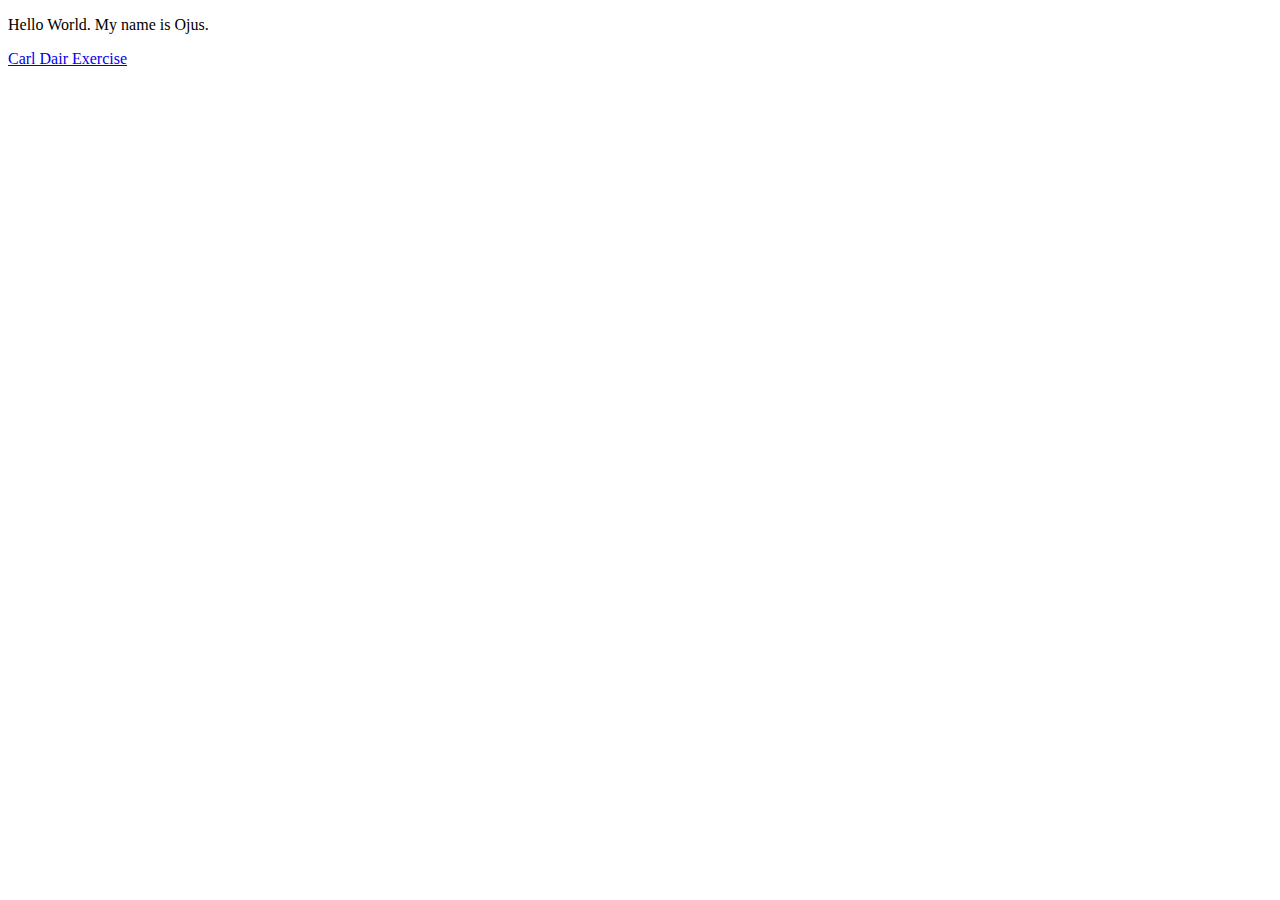
<file: index.html>
<!DOCTYPE html>
<html>
    <head>
        <meta charset="utf-8">
        <meta http-equiv="X-UA-Compatible" content="IE=edge,chrome=1">
        <title></title>
        <meta name="description" content="">
        <meta name="viewport" content="width=device-width">
        <!-- <link rel="stylesheet" href="css/main.css"> -->
    </head>
    
    <body>
        <p>Hello World. My name is Ojus.</p>
        <a href="02_carl-dair/index.html">Carl Dair Exercise</a>

    </body>
    
</html>
</file>
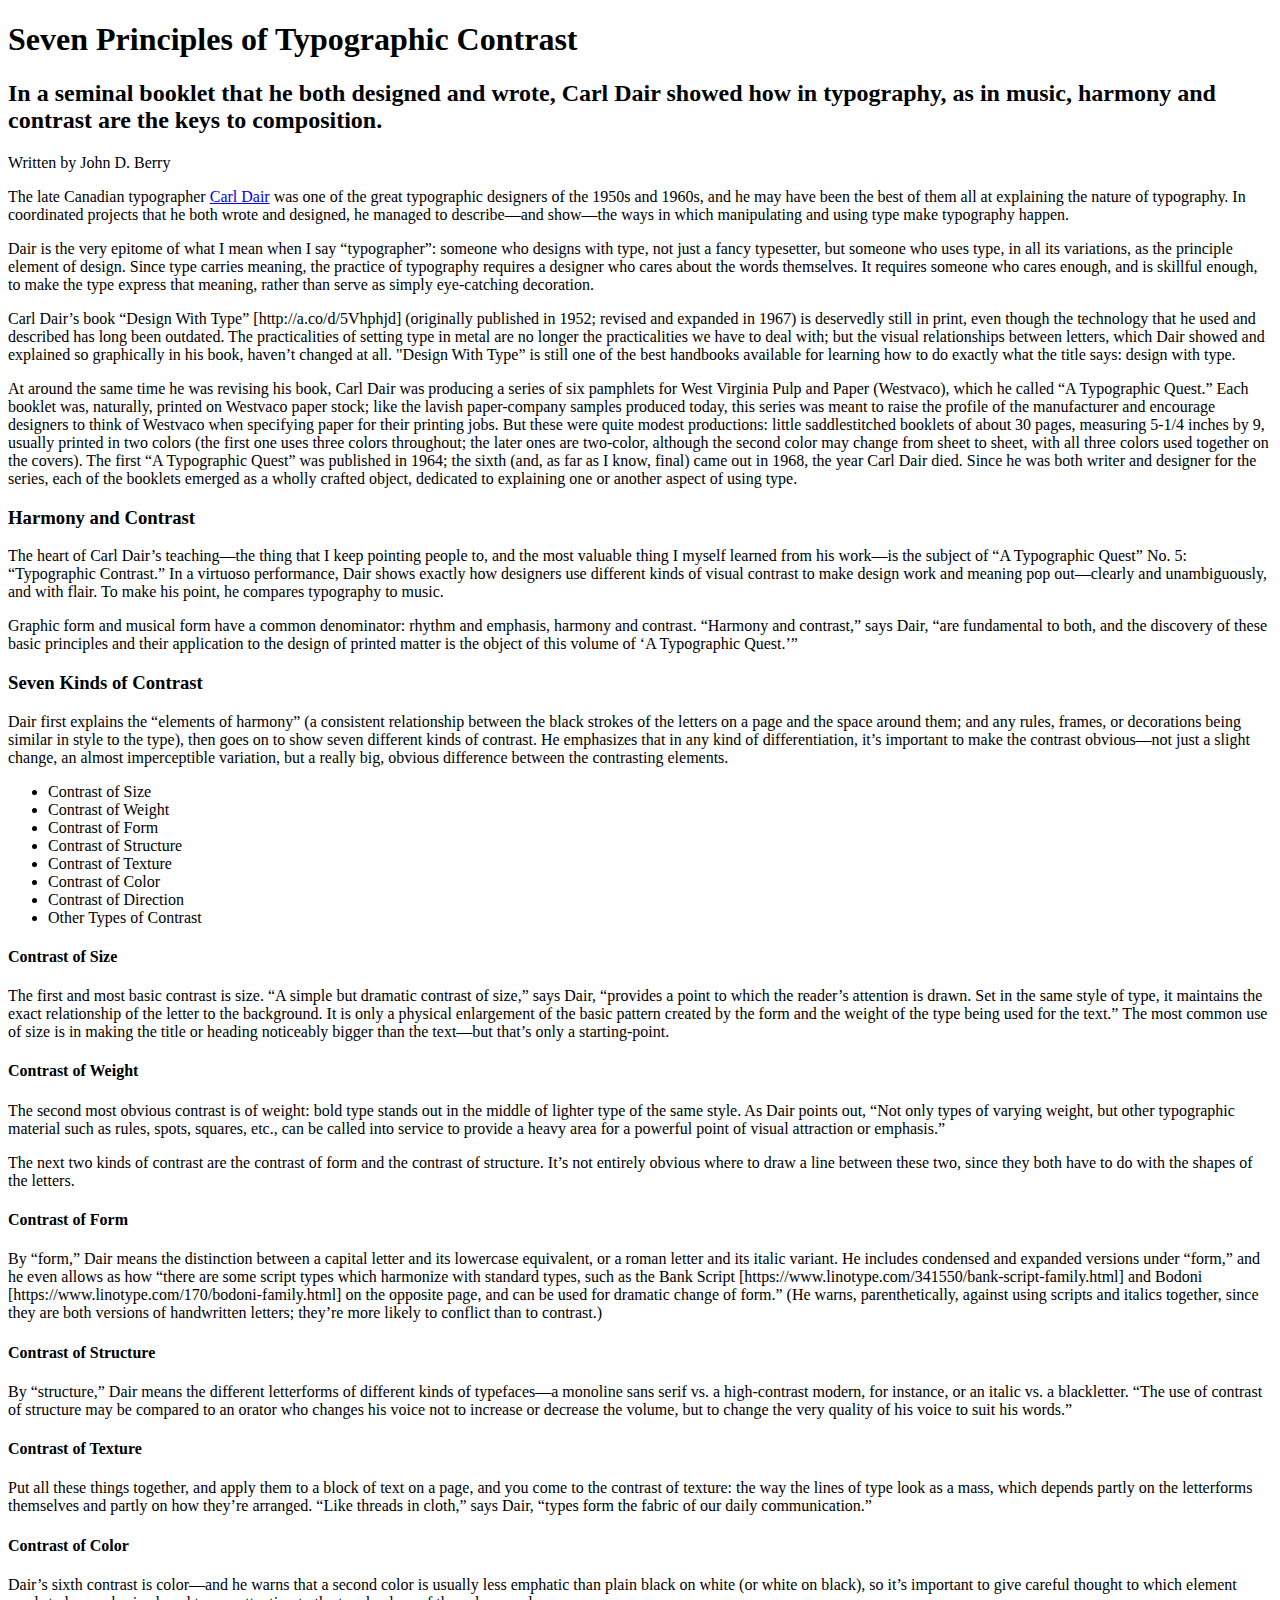
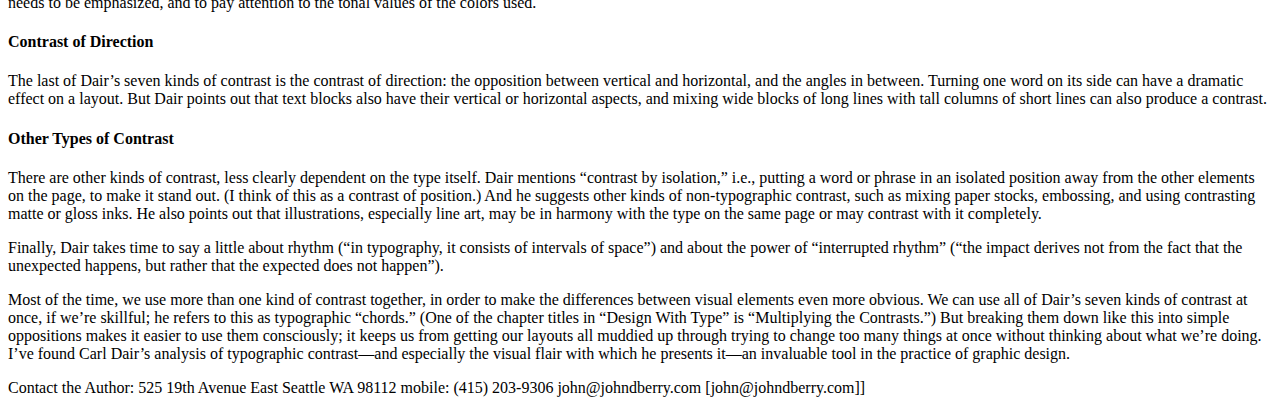
<file: 01_markup-examples/carl-dair/index.html>
<!DOCTYPE html>
<html>
    <head>
        <meta charset="utf-8">
        <meta http-equiv="X-UA-Compatible" content="IE=edge,chrome=1">
        <title>My Homepag</title>
        <meta name="description" content="The homepage of Ojus at Parsons">
        <meta name="viewport" content="width=device-width">
        <!-- <link rel="stylesheet" href="css/main.css"> -->
    </head>
    
    <body>
        <h1>Seven Principles of Typographic Contrast</h1>

        <h2>In a seminal booklet that he both designed and wrote, Carl Dair showed how in typography, as in music, harmony and contrast are the keys to composition.</h2>
        <!-- Above, you see examples of the first levels of headings. h1 all they way down to h6 describes hierarchy of headings, with h1 being the most important. -->

        Written by John D. Berry

        <p>The late Canadian typographer <a href="https://en.wikipedia.org/wiki/Carl_Dair">Carl Dair</a><!-- We will review hyperlinks again, but this is an example of an absolute link. The anchor tag, or <a>, is used when you want to create a link. You need the 'href' attribute, and its value will be the desired URL.--> was one of the great typographic designers of the 1950s and 1960s, and he may have been the best of them all at explaining the nature of typography. In coordinated projects that he both wrote and designed, he managed to describe—and show—the ways in which manipulating and using type make typography happen.</p>
        <!-- paragraphs, or any long span of text, are identified and marked up using the p tag. This is you go-to element for body text-->

        <p>Dair is the very epitome of what I mean when I say “typographer”: someone who designs with type, not just a fancy typesetter, but someone who uses type, in all its variations, as the principle element of design. Since type carries meaning, the practice of typography requires a designer who cares about the words themselves. It requires someone who cares enough, and is skillful enough, to make the type express that meaning, rather than serve as simply eye-catching decoration.</p>

        <p>Carl Dair’s book “Design With Type” [http://a.co/d/5Vhphjd] (originally published in 1952; revised and expanded in 1967) is deservedly still in print, even though the technology that he used and described has long been outdated. The practicalities of setting type in metal are no longer the practicalities we have to deal with; but the visual relationships between letters, which Dair showed and explained so graphically in his book, haven’t changed at all. "Design With Type” is still one of the best handbooks available for learning how to do exactly what the title says: design with type.</p>

        <p>At around the same time he was revising his book, Carl Dair was producing a series of six pamphlets for West Virginia Pulp and Paper (Westvaco), which he called “A Typographic Quest.” Each booklet was, naturally, printed on Westvaco paper stock; like the lavish paper-company samples produced today, this series was meant to raise the profile of the manufacturer and encourage designers to think of Westvaco when specifying paper for their printing jobs. But these were quite modest productions: little saddlestitched booklets of about 30 pages, measuring 5-1/4 inches by 9, usually printed in two colors (the first one uses three colors throughout; the later ones are two-color, although the second color may change from sheet to sheet, with all three colors used together on the covers). The first “A Typographic Quest” was published in 1964; the sixth (and, as far as I know, final) came out in 1968, the year Carl Dair died. Since he was both writer and designer for the series, each of the booklets emerged as a wholly crafted object, dedicated to explaining one or another aspect of using type.</p>

        <h3>Harmony and Contrast</h3>
        <!-- Notice the designation of hierarchy of reading experience through the use of headings. This heading is less important and further in the reading order than the first h1 and h2 headings we encountered.-->

        <p>The heart of Carl Dair’s teaching—the thing that I keep pointing people to, and the most valuable thing I myself learned from his work—is the subject of “A Typographic Quest” No. 5: “Typographic Contrast.” In a virtuoso performance, Dair shows exactly how designers use different kinds of visual contrast to make design work and meaning pop out—clearly and unambiguously, and with flair. To make his point, he compares typography to music.</p>

        <p>Graphic form and musical form have a common denominator: rhythm and emphasis, harmony and contrast. “Harmony and contrast,” says Dair, “are fundamental to both, and the discovery of these basic principles and their application to the design of printed matter is the object of this volume of ‘A Typographic Quest.’”</p>

        <h3>Seven Kinds of Contrast</h3>

        <p>Dair first explains the “elements of harmony” (a consistent relationship between the black strokes of the letters on a page and the space around them; and any rules, frames, or decorations being similar in style to the type), then goes on to show seven different kinds of contrast. He emphasizes that in any kind of differentiation, it’s important to make the contrast obvious—not just a slight change, an almost imperceptible variation, but a really big, obvious difference between the contrasting elements.</p>

        <!-- Use an ordered list when order matters. The <ol> tag generates a numbered list by default. -->
        <!-- Use an unordered list when order does not matter or mean much. The <ul> tag generates a bulleted list. In the case below, the order in which you follow Carl Dair’s contrast principles is not important, so an unordered list was used. -->
        <ul>
            <li>Contrast of Size</li>
            <li>Contrast of Weight</li>
            <li>Contrast of Form</li>
            <li>Contrast of Structure</li>
            <li>Contrast of Texture</li>
            <li>Contrast of Color</li>
            <li>Contrast of Direction</li>
            <li>Other Types of Contrast</li>
        </ul>

        <h4>Contrast of Size</h4>

        <p>The first and most basic contrast is size. “A simple but dramatic contrast of size,” says Dair, “provides a point to which the reader’s attention is drawn. Set in the same style of type, it maintains the exact relationship of the letter to the background. It is only a physical enlargement of the basic pattern created by the form and the weight of the type being used for the text.” The most common use of size is in making the title or heading noticeably bigger than the text—but that’s only a starting-point.</p>

        <h4>Contrast of Weight</h4>

        <p>The second most obvious contrast is of weight: bold type stands out in the middle of lighter type of the same style. As Dair points out, “Not only types of varying weight, but other typographic material such as rules, spots, squares, etc., can be called into service to provide a heavy area for a powerful point of visual attraction or emphasis.”</p>

        <p>The next two kinds of contrast are the contrast of form and the contrast of structure. It’s not entirely obvious where to draw a line between these two, since they both have to do with the shapes of the letters.</p>


        <h4>Contrast of Form</h4>

        <p>By “form,” Dair means the distinction between a capital letter and its lowercase equivalent, or a roman letter and its italic variant. He includes condensed and expanded versions under “form,” and he even allows as how “there are some script types which harmonize with standard types, such as the Bank Script [https://www.linotype.com/341550/bank-script-family.html] and Bodoni [https://www.linotype.com/170/bodoni-family.html] on the opposite page, and can be used for dramatic change of form.” (He warns, parenthetically, against using scripts and italics together, since they are both versions of handwritten letters; they’re more likely to conflict than to contrast.)</p>

        <h4>Contrast of Structure</h4>

        <p>By “structure,” Dair means the different letterforms of different kinds of typefaces—a monoline sans serif vs. a high-contrast modern, for instance, or an italic vs. a blackletter. “The use of contrast of structure may be compared to an orator who changes his voice not to increase or decrease the volume, but to change the very quality of his voice to suit his words.”</p>

        <h4>Contrast of Texture</h4>

        <p>Put all these things together, and apply them to a block of text on a page, and you come to the contrast of texture: the way the lines of type look as a mass, which depends partly on the letterforms themselves and partly on how they’re arranged. “Like threads in cloth,” says Dair, “types form the fabric of our daily communication.”</p>


        <h4>Contrast of Color</h4>

        <p>Dair’s sixth contrast is color—and he warns that a second color is usually less emphatic than plain black on white (or white on black), so it’s important to give careful thought to which element needs to be emphasized, and to pay attention to the tonal values of the colors used.</p>

        <h4>Contrast of Direction</h4>

        <p>The last of Dair’s seven kinds of contrast is the contrast of direction: the opposition between vertical and horizontal, and the angles in between. Turning one word on its side can have a dramatic effect on a layout. But Dair points out that text blocks also have their vertical or horizontal aspects, and mixing wide blocks of long lines with tall columns of short lines can also produce a contrast.</p>

        <h4>Other Types of Contrast</h4>

        <p>There are other kinds of contrast, less clearly dependent on the type itself. Dair mentions “contrast by isolation,” i.e., putting a word or phrase in an isolated position away from the other elements on the page, to make it stand out. (I think of this as a contrast of position.) And he suggests other kinds of non-typographic contrast, such as mixing paper stocks, embossing, and using contrasting matte or gloss inks. He also points out that illustrations, especially line art, may be in harmony with the type on the same page or may contrast with it completely.</p>

        <p>Finally, Dair takes time to say a little about rhythm (“in typography, it consists of intervals of space”) and about the power of “interrupted rhythm” (“the impact derives not from the fact that the unexpected happens, but rather that the expected does not happen”).</p>

        <p>Most of the time, we use more than one kind of contrast together, in order to make the differences between visual elements even more obvious. We can use all of Dair’s seven kinds of contrast at once, if we’re skillful; he refers to this as typographic “chords.” (One of the chapter titles in “Design With Type” is “Multiplying the Contrasts.”) But breaking them down like this into simple oppositions makes it easier to use them consciously; it keeps us from getting our layouts all muddied up through trying to change too many things at once without thinking about what we’re doing. I’ve found Carl Dair’s analysis of typographic contrast—and especially the visual flair with which he presents it—an invaluable tool in the practice of graphic design.</p>

        Contact the Author:
        525 19th Avenue East
        Seattle WA 98112
        mobile: (415) 203-9306
        john@johndberry.com [john@johndberry.com]]

    </body>
    
</html>
</file>
